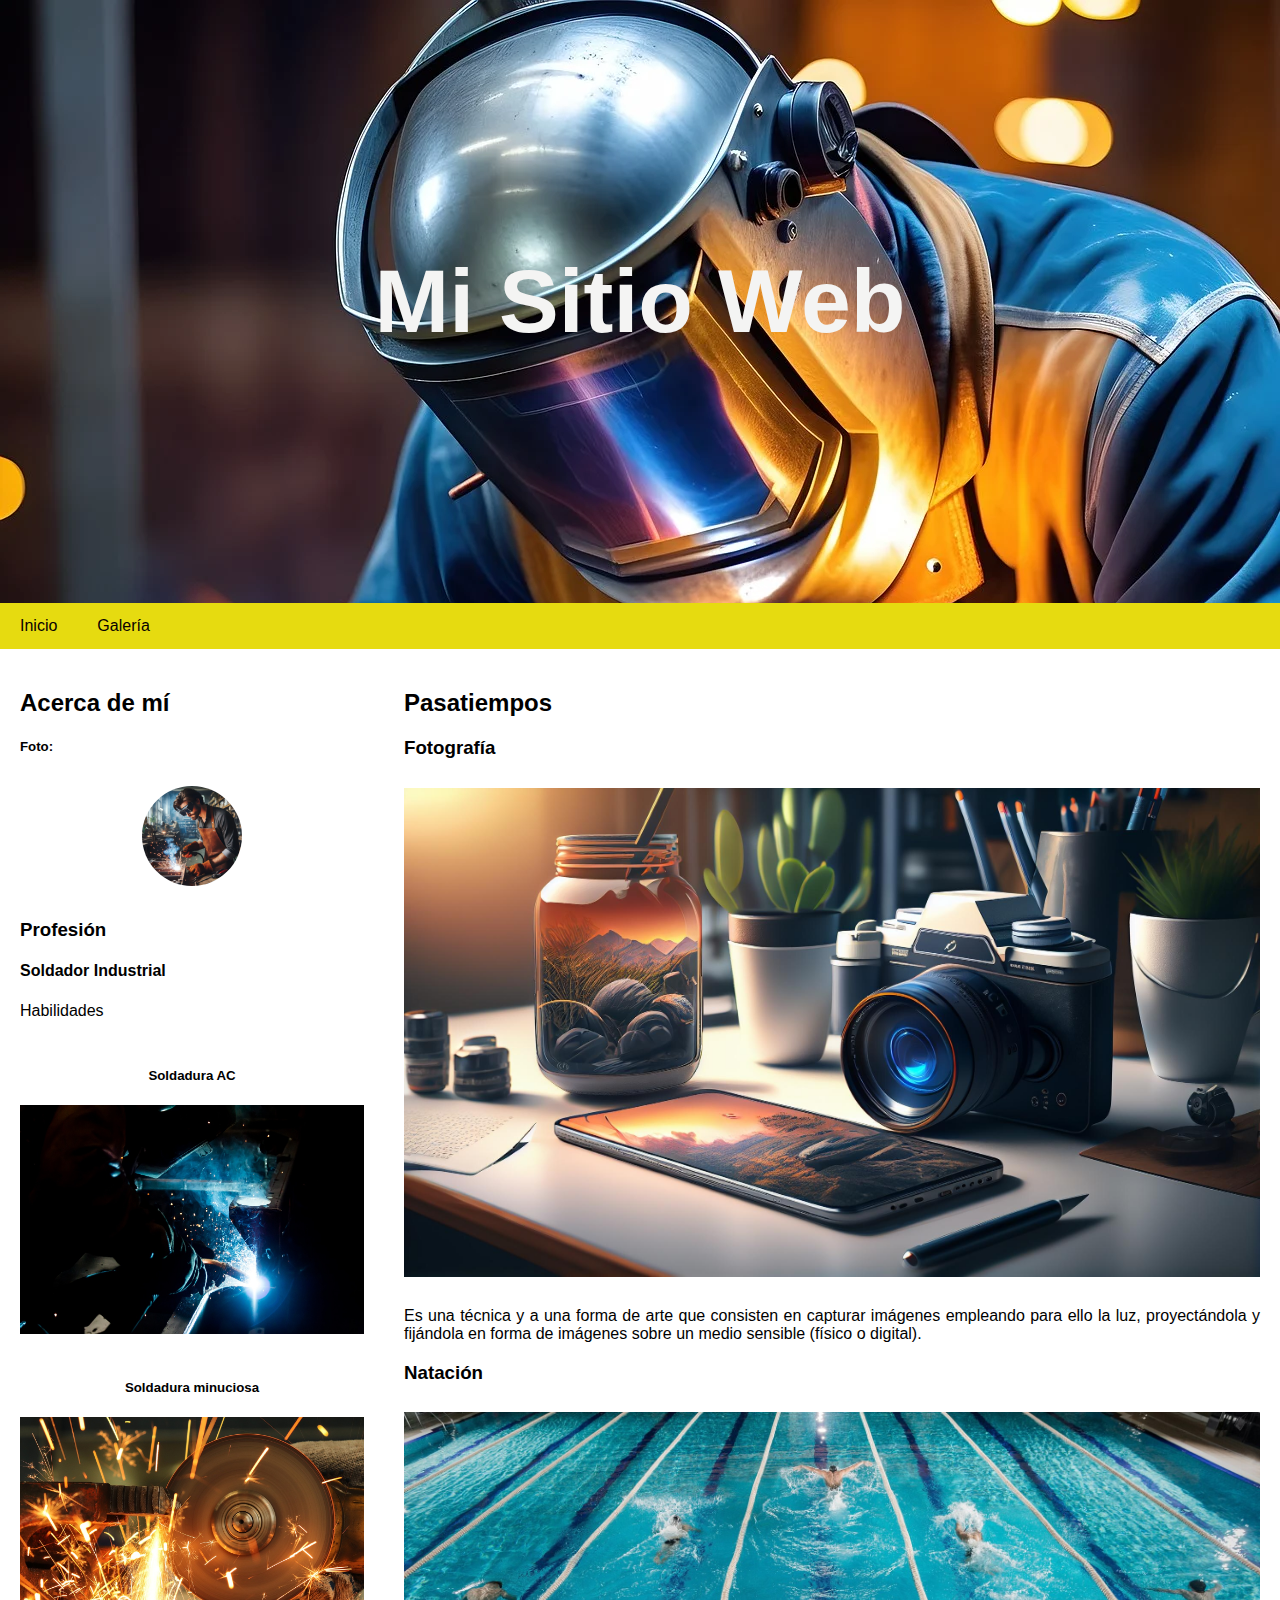
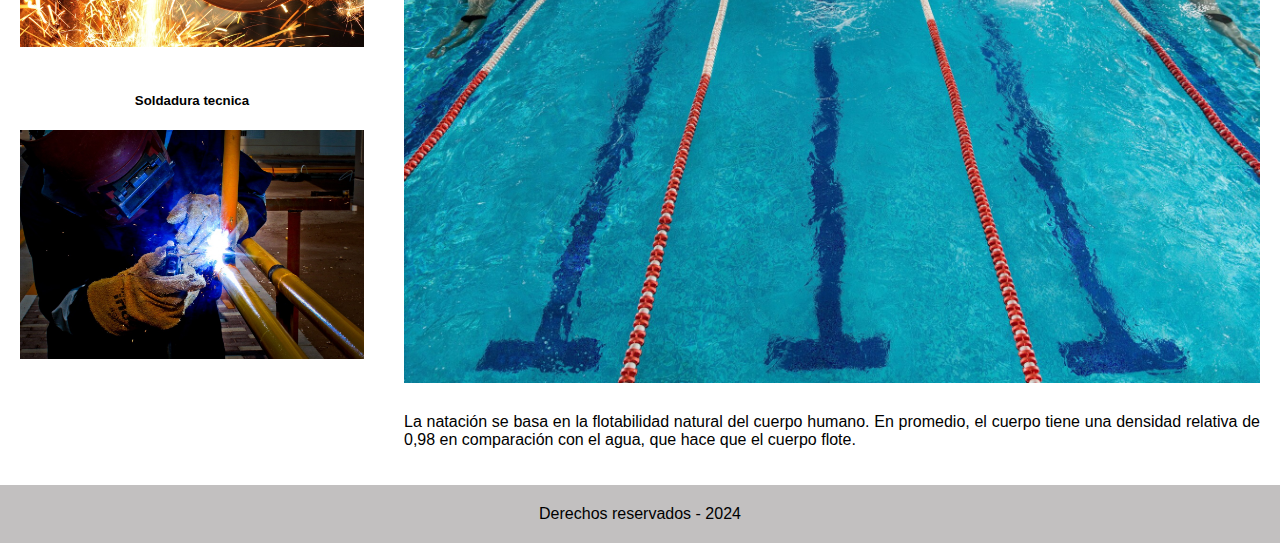
<file: index.html>
<!DOCTYPE html>
<html lang="en">
<head>
    <meta charset="UTF-8">
    <meta name="viewport" content="width=device-width, initial-scale=1.0">
    <link rel="stylesheet" href="CSS/style.css">
    <title>Flex Responsive</title>
</head>
<body>
    <header>
        <h1>Mi Sitio Web</h1>
    </header>
    <nav>
        <a href="index.html">Inicio</a>
        <a href="Paginas/galeria.html">Galería</a>
    </nav>
    <main class="Menu">
        <article class="Columna1">
            <h2>Acerca de mí</h2>
            <h5>Foto:</h5>
            <div class="contenedor-imagen">
                <img class="Foto-perfil" src="IMG/perfil" alt="">
            </div>
            <h3>Profesión</h3>
            <h4>Soldador Industrial</h4>
            <p>Habilidades</p>
            <div class="contenedor-imagen">
                <h5>Soldadura AC</h5>
                <img class="Habilidades-img" src="IMG/habilidad1" alt="">
            </div>
            <div class="contenedor-imagen">
                <h5>Soldadura minuciosa</h5>
                <img class="Habilidades-img" src="IMG/Habilidad2" alt="">
            </div>
            <div class="contenedor-imagen">
                <h5>Soldadura tecnica</h5>
                <img class="Habilidades-img" src="IMG/habilidad3" alt="">
            </div>
        </article>
        <article class="Columna2">
            <h2>Pasatiempos</h2>
            <h3>Fotografía</h3>
            <div class="contenedor-imagen">
                <img class="Pasatiempo-img" src="IMG/Pasatiempo1" alt="">
            </div>
            <p>Es una técnica y a una forma de arte que consisten en capturar imágenes
                 empleando para ello la luz, proyectándola y fijándola en forma de 
                 imágenes sobre un medio sensible (físico o digital).</p>
            <h3>Natación</h3>
            <div class="contenedor-imagen">
                <img class="Pasatiempo-img" src="IMG/pasatiempo2" alt="">
            </div>
            <p>La natación se basa en la flotabilidad natural del cuerpo humano.
                 En promedio, el cuerpo tiene una densidad relativa de 0,98 en 
                 comparación con el agua, que hace que el cuerpo flote. </p>
                 <div></div>
        </article>
    </main>
    <footer>
        Derechos reservados - 2024
    </footer>
</body>
</html>
</file>
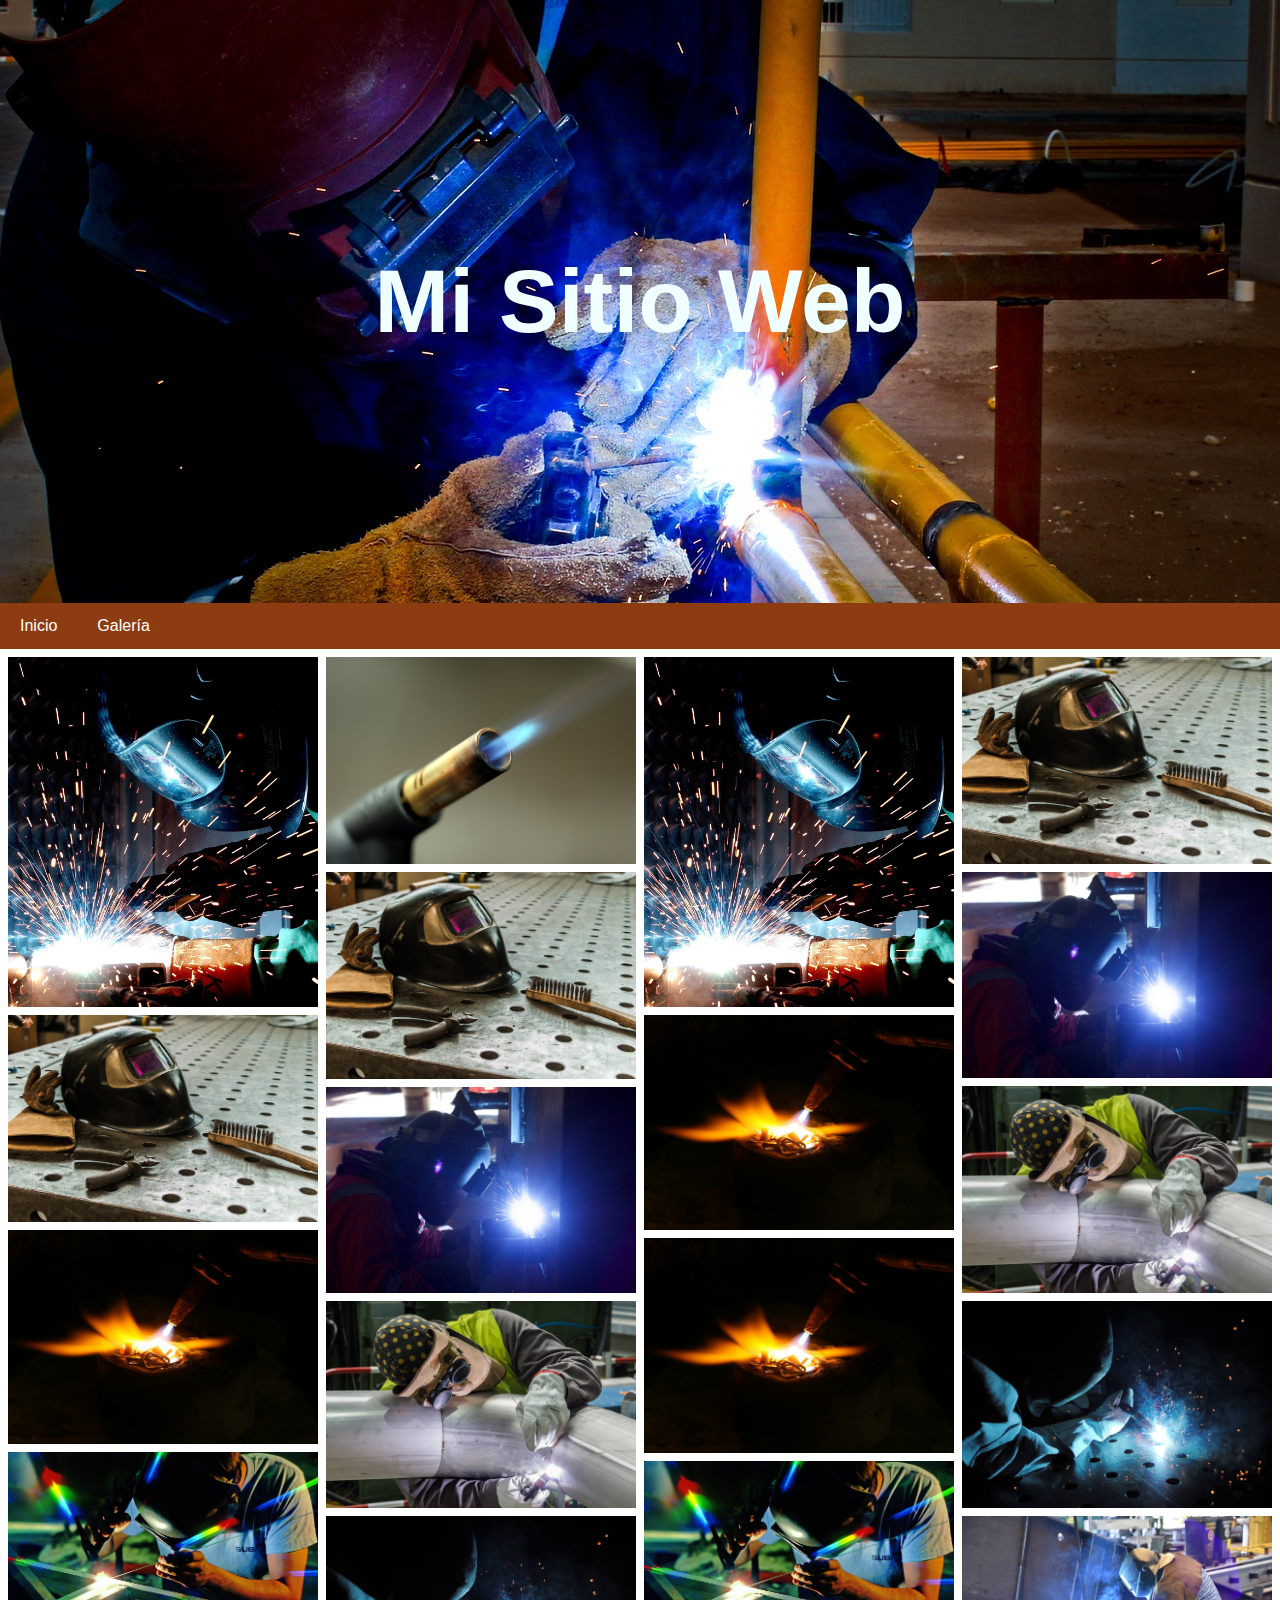
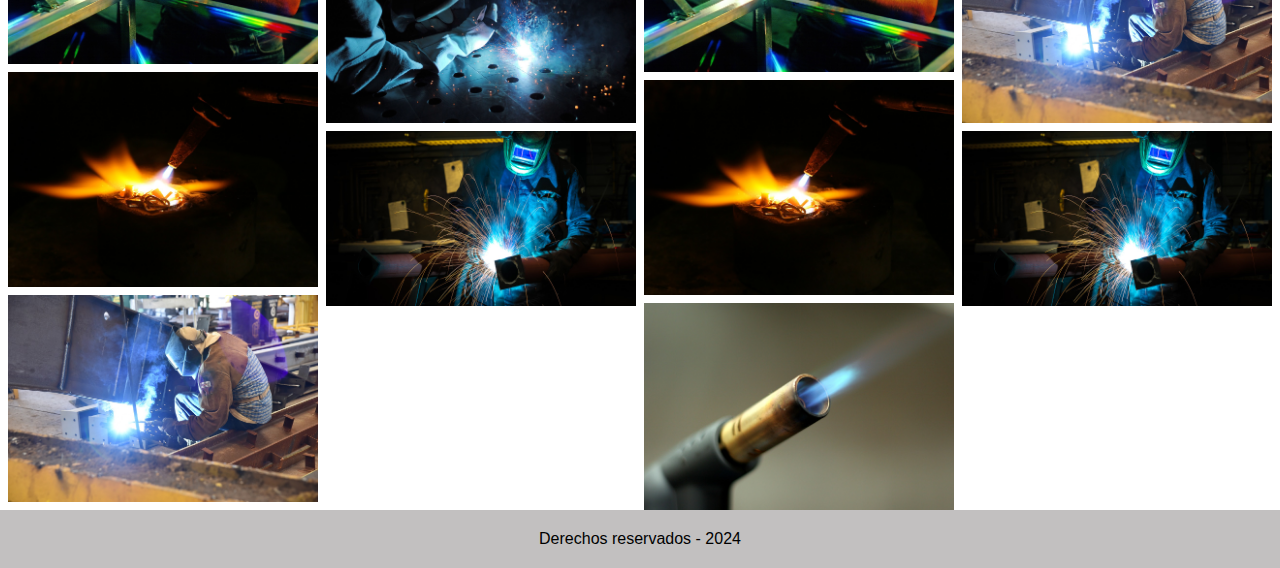
<file: Paginas/galeria.html>
<!DOCTYPE html>
<html lang="en">
<head>
    <meta charset="UTF-8">
    <meta name="viewport" content="width=device-width, initial-scale=1.0">
    <title>Document</title>
    <link rel="stylesheet" href="../CSS/galeria.css">
</head>
<body>
    <header>
        <h1>Mi Sitio Web</h1>
    </header>
    <nav>
        <a href="../index.html">Inicio</a>
        <a href="galeria.html">Galería</a>
    </nav>
    <main class="menu">
        <section class="columna">
            <img src="../IMG/Galeria/Imagen1" alt="">
            <img src="../IMG/Galeria/imagen7" alt="">
            <img src="../IMG/Galeria/imagen5" alt="">
            <img src="../IMG/Galeria/imagen4" alt="">
            <img src="../IMG/Galeria/imagen5" alt="">
            <img src="../IMG/Galeria/imagen11" alt="">
        </section>
        <section class="columna">
            <img src="../IMG/Galeria/imagen6" alt="">
            <img src="../IMG/Galeria/imagen7" alt="">
            <img src="../IMG/Galeria/imagen8" alt="">
            <img src="../IMG/Galeria/imagen9" alt="">
            <img src="../IMG/Galeria/imagen10" alt="">
            <img src="../IMG/Galeria/imagen 12" alt="">
        </section>
        <section class="columna">
            <img src="../IMG/Galeria/Imagen1" alt="">
            <img src="../IMG/Galeria/imagen5" alt="">
            <img src="../IMG/Galeria/imagen5" alt="">
            <img src="../IMG/Galeria/imagen4" alt="">
            <img src="../IMG/Galeria/imagen5" alt="">
            <img src="../IMG/Galeria/imagen6" alt="">
        </section>
        <section class="columna">
            <img src="../IMG/Galeria/imagen7" alt="">
            <img src="../IMG/Galeria/imagen8" alt="">
            <img src="../IMG/Galeria/imagen9" alt="">
            <img src="../IMG/Galeria/imagen10" alt="">
            <img src="../IMG/Galeria/imagen11" alt="">
            <img src="../IMG/Galeria/imagen 12" alt="">
        </section>
    </main>
    <footer>
        Derechos reservados - 2024
    </footer>
</body>
</html>
</file>
<file: CSS/style.css>
*{
    box-sizing: border-box;
}

body{
    margin: 0;
    padding: 0;
    font-family: Arial, Helvetica, sans-serif;
}

header{
    padding: 190px;
    background: url(../IMG/Soldador)no-repeat;
    width: 100%;
    background-size: cover;

}

h1{
    color: rgb(244, 244, 243);
    text-align: center;
    font-size: 7vw;
}

nav{
    display: flex;
    background-color: rgb(230, 219, 16);
}

nav a{
    color: rgb(8, 1, 1);
    padding: 14px 20px;
    text-decoration: none;
    text-align: center;
}

nav a:hover{
    background-color: rgb(255, 255, 255);
    color: black;
}

.Menu{
display: flex;
flex-wrap: wrap;
}
.Columna1{
    flex: 30%;
}

.Columna2{
    flex: 70%;
}

.Columna1,.Columna2{
    padding: 20px;
    background-color: #ffffff;
}
.contenedor-imagen{
    /* background-color: beige; */
    width: 100%;
    padding: 10px 0px;
    text-align: center;
}

.Foto-perfil{
    width: 100px;
    height: 100px;
    object-fit: cover;
    border-radius: 50%;
}

.Habilidades-img{
    width: 100%;
}

.Pasatiempo-img{
    width: 100%;
}

p{
    text-align: justify;
}


footer{
    padding: 20px;
    text-align: center;
    background-color: rgb(194, 192, 192);
}

@media screen and(max-width: 700px){
 
    .menu{
        flex-direction: column;
      }
  h2{
    text-align: center;
  }
}
</file>
<file: CSS/galeria.css>
*{
    box-sizing: border-box;
}

body{
    margin: 0;
    padding: 0;
    font-family: Arial, Helvetica, sans-serif;
}

header{
    padding: 190px;
    background: url(../IMG/habilidad3)no-repeat;
    width: 100%;
    background-size: cover;

}

h1{
    color: azure;
    text-align: center;
    font-size: 7vw;
}

nav{
    display: flex;
    background-color: #8d3c11;
}

nav a{
    color: white;
    padding: 14px 20px;
    text-decoration: none;
    text-align: center;
}

nav a:hover{
    background-color: white;
    color: black;
}

.menu{
    display: flex;
    flex-wrap: wrap;
    padding: 0px 4px;
}

.columna{
    flex: 25%;
    max-width: 25%;
    padding: 0px 4px;
}

.columna img{
    margin-top: 8px;
    width: 100%;
    vertical-align: middle;
}
footer{
    padding: 20px;
    text-align: center;
    background-color: rgb(194, 192, 192);
}
@media screen and(max-width: 800px){
    .columna{
        flex: 50%;
        max-width: 50%;
      
  }
}

@media screen and(max-width: 600px){
    .columna{
        flex: 100%;
        max-width: 100%;
      
  }
}
</file>
